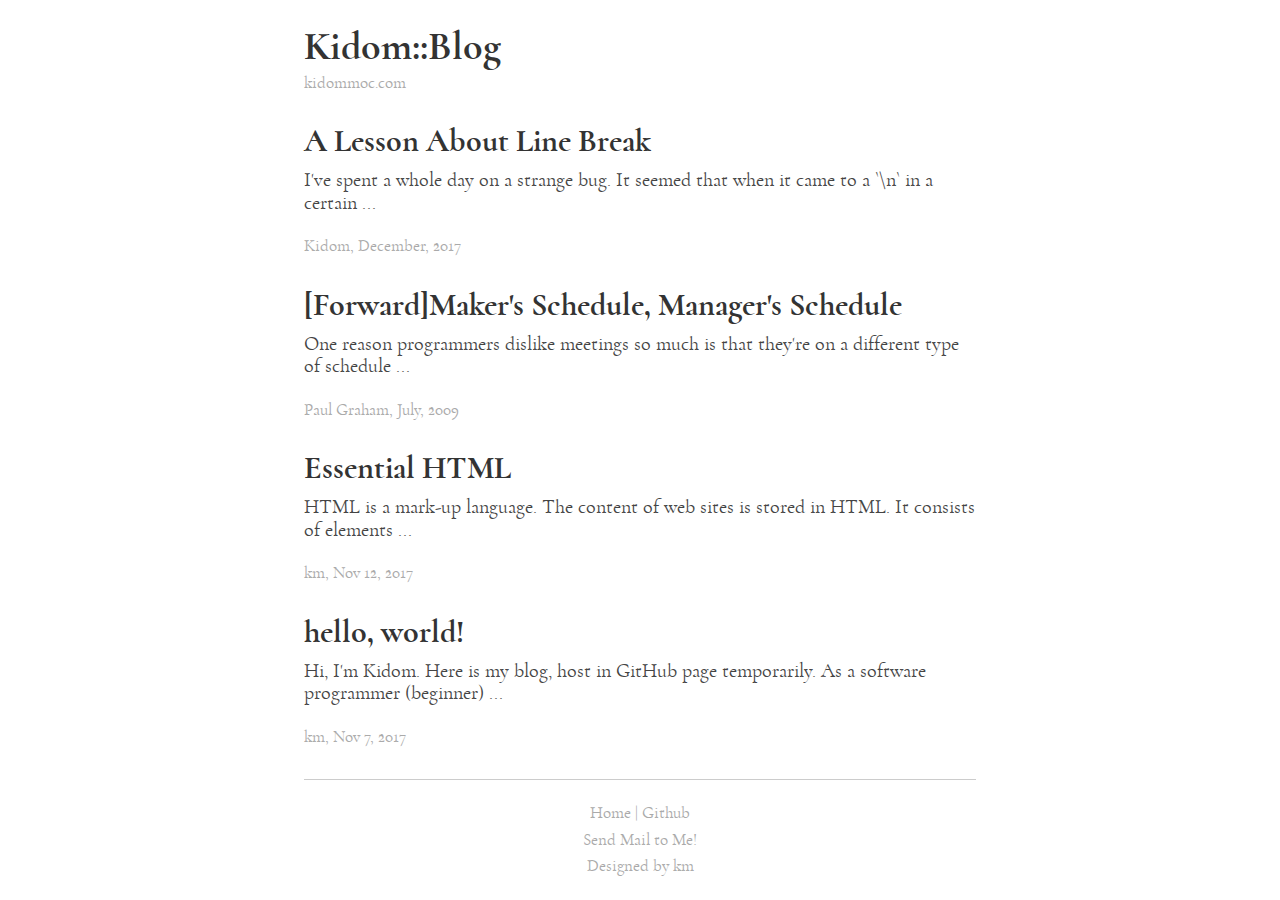
<file: index.html>
<!DOCTYPE html>
<html lang="en">

<head>
	<meta charset="utf-8" />
	<title>Blog -- kidommoc</title>
	<link rel="stylesheet" href="style.css" />
</head>

<body>
	<main>
		<h1>Kidom::Blog</h1>
		<p class="info"><small><a href="http://kidommoc.com/" title="My Home Page">kidommoc.com</a></small></p>
		<bloglist>
			<section>
				<h2><a href="article/4.html">A Lesson About Line Break</a></h2>
				<p>I've spent a whole day on a strange bug. It seemed that when it came to a `\n` in a certain ... </p>
				<p class="info"><small>Kidom, December, 2017</small></p>
			</section>
			<section>
				<h2><a href="article/3.html">[Forward]Maker's Schedule, Manager's Schedule</a></h2>
				<p>One reason programmers dislike meetings so much is that they're on a different type of schedule ...</p>
				<p class="info"><small>Paul Graham, July, 2009</small></p>
			</section>
			<section>
				<h2><a href="article/2.html">Essential HTML</a></h2>
				<p>HTML is a mark-up language. The content of web sites is stored in HTML. It consists of elements ...</p>
				<p class="info"><small>km, Nov 12, 2017</small></p>
			</section>
			<section>
				<h2><a href="article/1.html">hello, world!</a></h2>
				<p>Hi, I'm Kidom. Here is my blog, host in GitHub page temporarily. As a software programmer (beginner) ...</p>
				<p class="info"><small>km, Nov 7, 2017</small></p>
			</section>
		</bloglist>
		<hr />
		<footer>
			<p><small><a href="">Home</a> | <a href="http://github/kidommoc/">Github</a></small></p>
			<p><small><a href="mailto:km@mail.kidommoc.com">Send Mail to Me!</a></small></p>
			<p><small>Designed by km</small></p>
		</footer>
	</main>
</body>

</html>
</file>
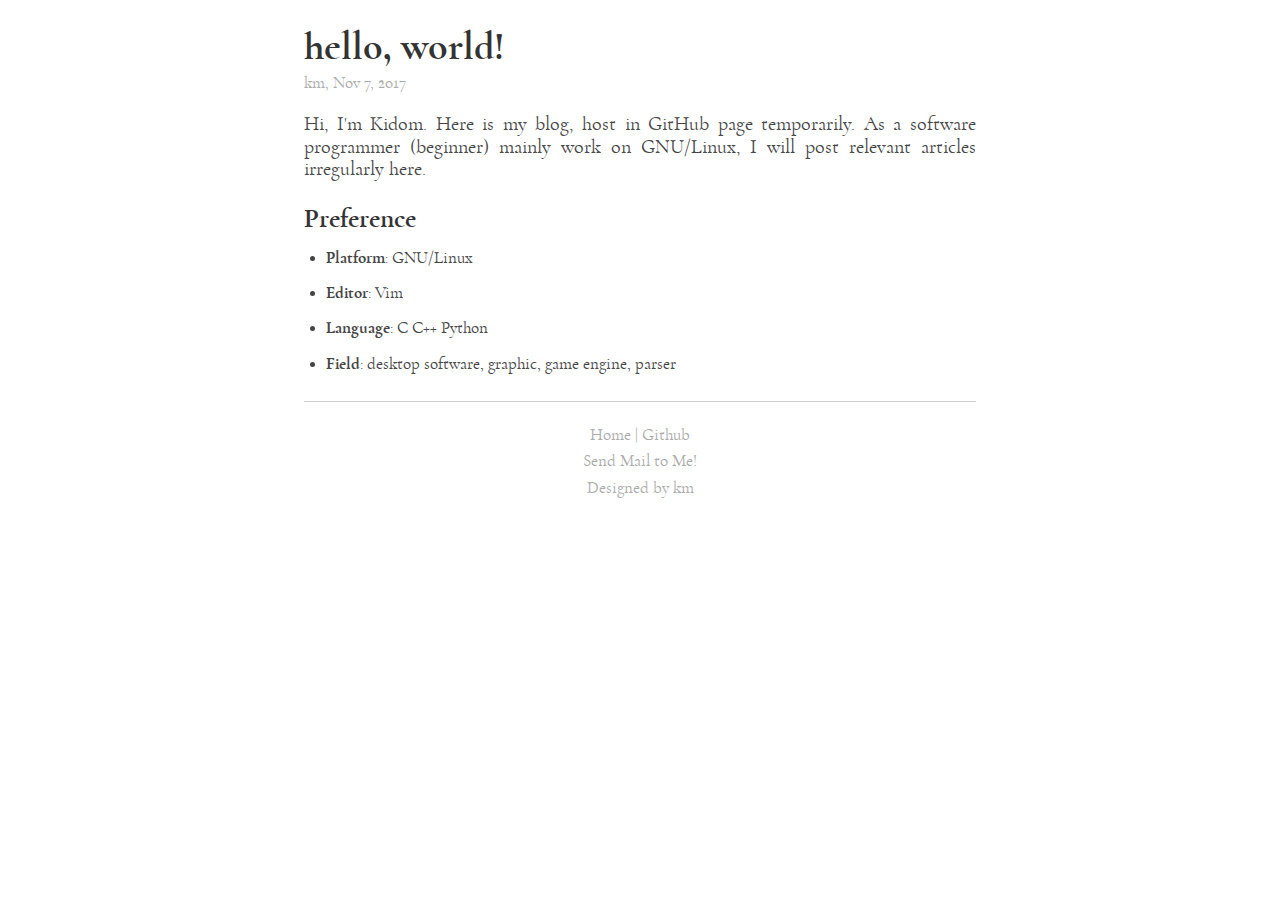
<file: article/1.html>
<!DOCTYPE html>
<html lang="en">

<head>
	<meta charset="utf-8" />
	<title>hello, world! -- kidommoc</title>
	<link rel="stylesheet" href="../style.css" />
	<link rel="stylesheet" href="style.css" />
</head>

<body>
	<main>
		<h1>hello, world!</h1>
		<p><small>km, Nov 7, 2017</small></p>
		<article>
			<p>Hi, I'm Kidom. Here is my blog, host in GitHub page temporarily. As a software programmer (beginner) mainly work on GNU/Linux, I will post relevant articles irregularly here.</p>
			<h2>Preference</h2>
			<ul>
				<li><strong>Platform</strong>: GNU/Linux</li>
				<li><strong>Editor</strong>: Vim</li>
				<li><strong>Language</strong>: C C++ Python</li>
				<li><strong>Field</strong>: desktop software, graphic, game engine, parser</li>
			</ul>
		</article>
		<hr />
		<footer>
			<p><small><a href="../index.html">Home</a> | <a href="http://github/kidommoc/">Github</a></small></p>
			<p><small><a href="mailto:km@mail.kidommoc.com">Send Mail to Me!</a></small></p>
			<p><small>Designed by km</small></p>
		</footer>
	</main>
</body>

</html>
</file>
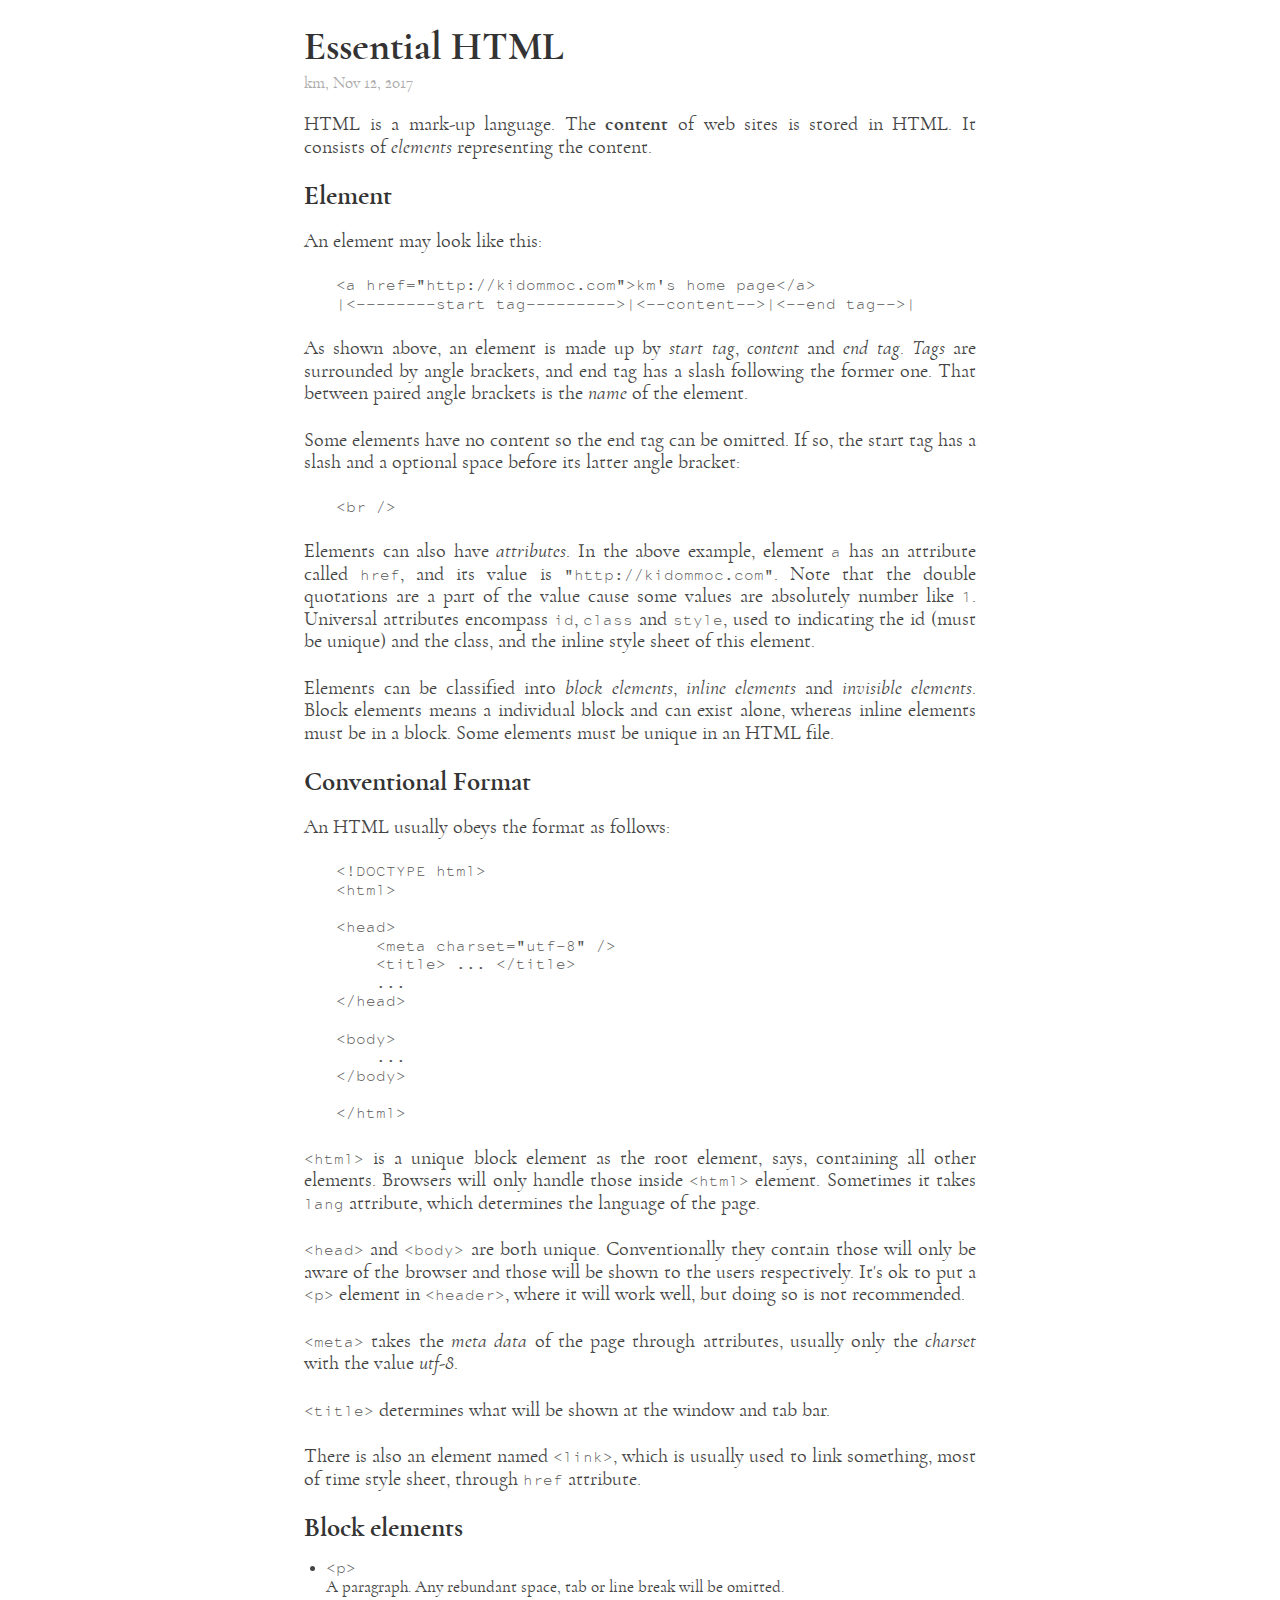
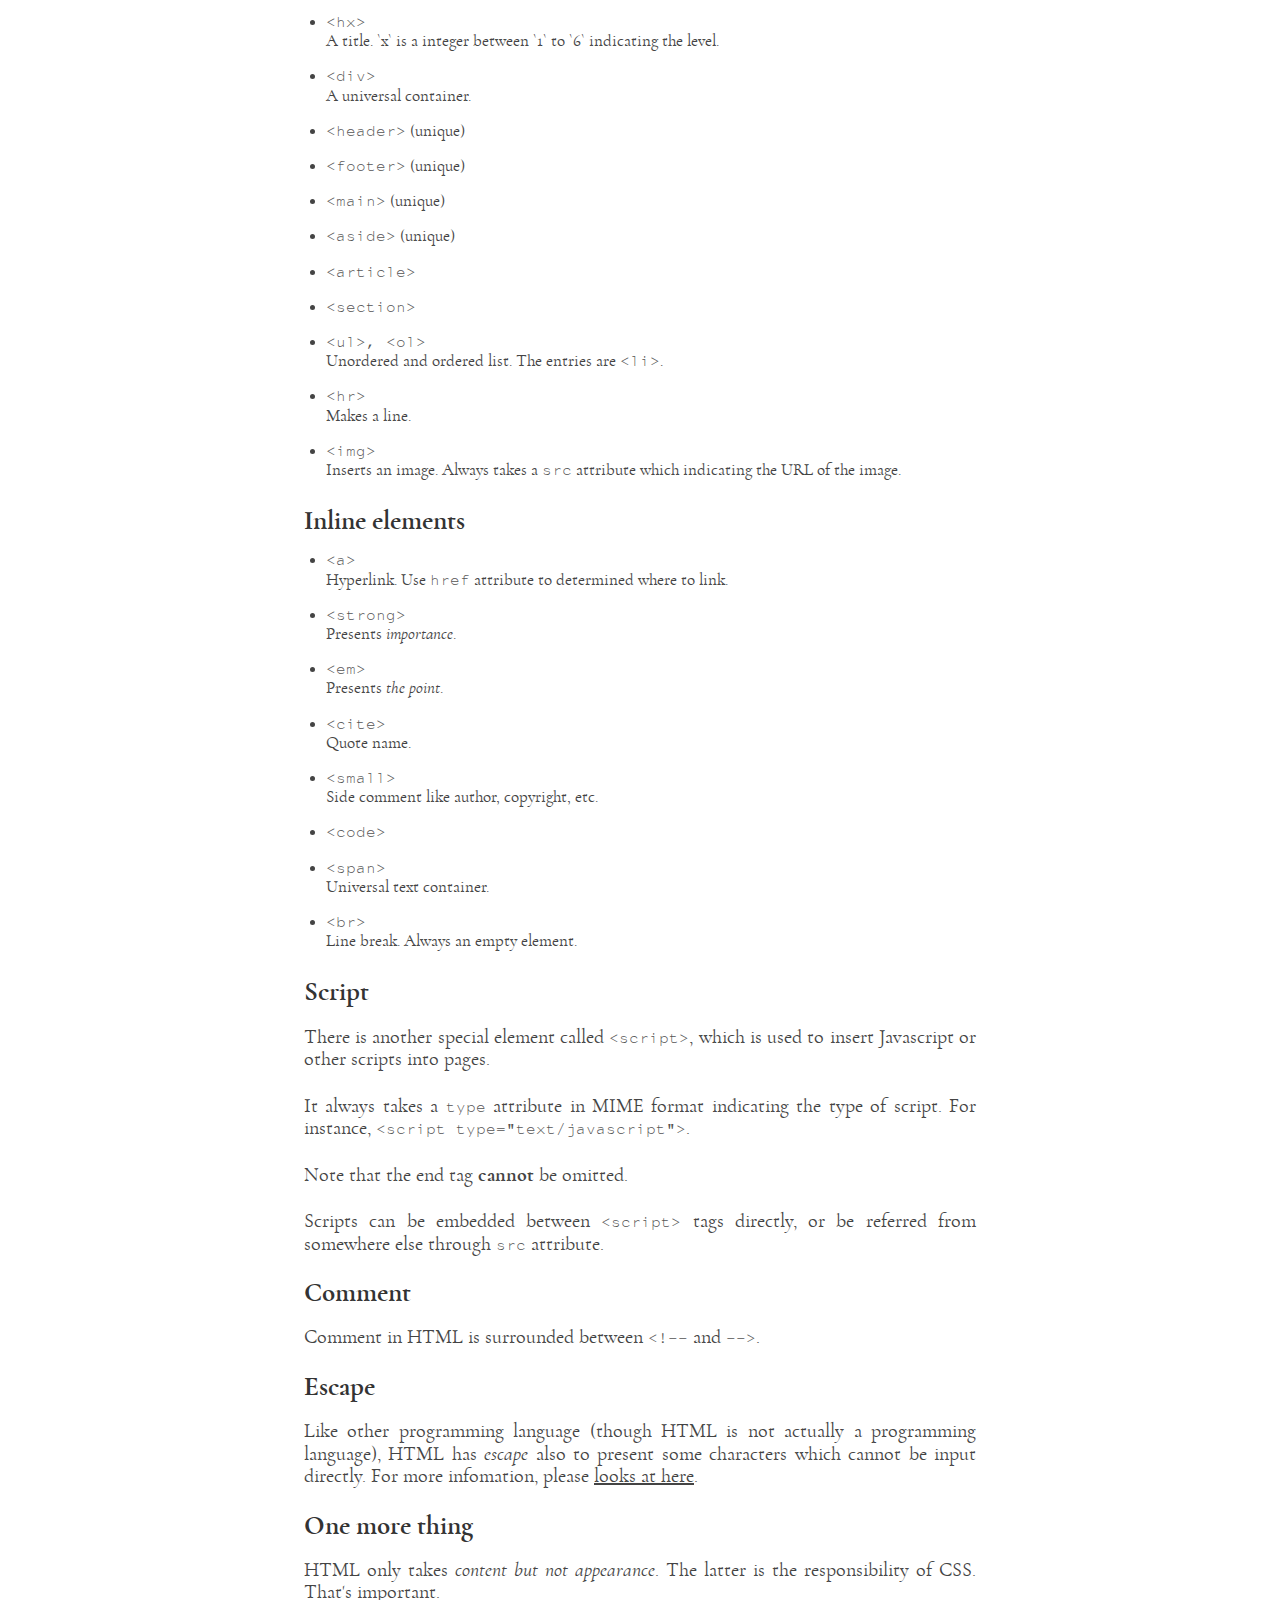
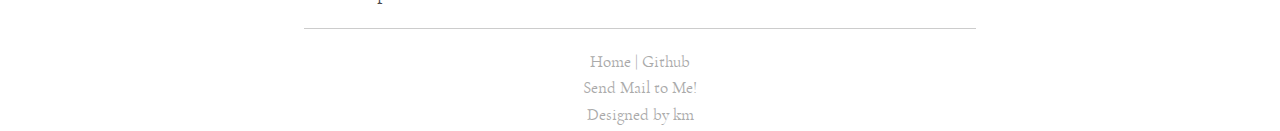
<file: article/2.html>
<!DOCTYPE html>
<html lang="en">

<head>
	<meta charset="utf-8" />
	<title>Essential HTML</title>
	<link rel="stylesheet" href="../style.css" />
	<link rel="stylesheet" href="style.css" />
</head>

<body>
	<main>
		<h1>Essential HTML</h1>
		<p><small>km, Nov 12, 2017</small></p>
		<article>
				<p>HTML is a mark-up language. The <strong>content</strong> of web sites is stored in HTML. It consists of <em>elements</em> representing the content.</p>
			<h2>Element</h2>
			<p>An element may look like this:</p>
			<pre class="block"><code>&lt;a href="http://kidommoc.com"&gt;km's home page&lt;/a&gt;
|&lt;--------start tag---------&gt;|&lt;--content--&gt;|&lt;--end tag--&gt;|</code></pre>
			<p>As shown above, an element is made up by <em>start tag</em>, <em>content</em> and <em>end tag</em>. <em>Tags</em> are surrounded by angle brackets, and end tag has a slash following the former one. That between paired angle brackets is the <em>name</em> of the element.</p>
			<p>Some elements have no content so the end tag can be omitted. If so, the start tag has a slash and a optional space before its latter angle bracket:</p>
			<pre class="block"><code>&lt;br /&gt;</code></pre>
			<p>Elements can also have <em>attributes</em>. In the above example, element <code>a</code> has an attribute called <code>href</code>, and its value is <code>"http://kidommoc.com"</code>. Note that the double quotations are a part of the value cause some values are absolutely number like <code>1</code>. Universal attributes encompass <code>id</code>, <code>class</code> and <code>style</code>, used to indicating the id (must be unique) and the class, and the inline style sheet of this element.</p>
			<p>Elements can be classified into <em>block elements</em>, <em>inline elements</em> and <em>invisible elements</em>. Block elements means a individual block and can exist alone, whereas inline elements must be in a block. Some elements must be unique in an HTML file.</p>
			<h2>Conventional Format</h2>
			<p>An HTML usually obeys the format as follows:</p>
			<pre class="block"><code>&lt;!DOCTYPE html&gt;
&lt;html&gt;

&lt;head&gt;
    &lt;meta charset="utf-8" /&gt;
    &lt;title&gt; ... &lt;/title&gt;
    ...
&lt;/head&gt;

&lt;body&gt;
    ...
&lt;/body&gt;

&lt;/html&gt;</code></pre>
			<p><code>&lt;html&gt;</code> is a unique block element as the root element, says, containing all other elements. Browsers will only handle those inside <code>&lt;html&gt;</code> element. Sometimes it takes <code>lang</code> attribute, which determines the language of the page.</p>
			<p><code>&lt;head&gt;</code> and <code>&lt;body&gt;</code> are both unique. Conventionally they contain those will only be aware of the browser and those will be shown to the users respectively. It's ok to put a <code>&lt;p&gt;</code> element in <code>&lt;header&gt;</code>, where it will work well, but doing so is not recommended.</p>
			<p><code>&lt;meta&gt;</code> takes the <em>meta data</em> of the page through attributes, usually only the <em>charset</em> with the value <em>utf-8</em>.</p>
			<p><code>&lt;title&gt;</code> determines what will be shown at the window and tab bar.</p>
			<p>There is also an element named <code>&lt;link&gt;</code>, which is usually used to link something, most of time style sheet, through <code>href</code> attribute.</p>
			<h2>Block elements</h2>
			<ul>
				<li><code>&lt;p&gt;</code><br />A paragraph. Any rebundant space, tab or line break will be omitted.</li>
				<li><code>&lt;hx&gt;</code><br />A title. `x` is a integer between `1` to `6` indicating the level.</li>
				<li><code>&lt;div&gt;</code><br />A universal container.</li>
				<li><code>&lt;header&gt;</code> (unique)</li>
				<li><code>&lt;footer&gt;</code> (unique)</li>
				<li><code>&lt;main&gt;</code> (unique)</li>
				<li><code>&lt;aside&gt;</code> (unique)</li>
				<li><code>&lt;article&gt;</code></li>
				<li><code>&lt;section&gt;</code></li>
				<li><code>&lt;ul&gt;, &lt;ol&gt;</code><br />Unordered and ordered list. The entries are <code>&lt;li&gt;</code>.</li>
				<li><code>&lt;hr&gt;</code><br />Makes a line.</li>
				<li><code>&lt;img&gt;</code><br />Inserts an image. Always takes a <code>src</code> attribute which indicating the URL of the image.</li>
			</ul>
			<h2>Inline elements</h2>
			<ul>
				<li><code>&lt;a&gt;</code><br />Hyperlink. Use <code>href</code> attribute to determined where to link.</li>
				<li><code>&lt;strong&gt;</code><br />Presents <em>importance</em>.</li>
				<li><code>&lt;em&gt;</code><br />Presents <em>the point</em>.</li>
				<li><code>&lt;cite&gt;</code><br />Quote name.</li>
				<li><code>&lt;small&gt;</code><br />Side comment like author, copyright, etc.</li>
				<li><code>&lt;code&gt;</code></li>
				<li><code>&lt;span&gt;</code><br />Universal text container.</li>
				<li><code>&lt;br&gt;</code><br />Line break. Always an empty element.</li>
			</ul>
			<h2>Script</h2>
			<p>There is another special element called <code>&lt;script&gt;</code>, which is used to insert Javascript or other scripts into pages.</p>
			<p>It always takes a <code>type</code> attribute in MIME format indicating the type of script. For instance, <code>&lt;script type="text/javascript"&gt;</code>.</p>
			<p>Note that the end tag <strong>cannot</strong> be omitted.</p>
			<p>Scripts can be embedded between <code>&lt;script&gt;</code> tags directly, or be referred from somewhere else through <code>src</code> attribute.</p>
			<h2>Comment</h2>
			<p>Comment in HTML is surrounded between <code>&lt;!--</code> and <code>--&gt;</code>.</p>
			<h2>Escape</h2>
			<p>Like other programming language (though HTML is not actually a programming language), HTML has <em>escape</em> also to present some characters which cannot be input directly. For more infomation, please <a href="http://www.elizabethcastro.com/html/extras/entities.html">looks at here</a>.</p>
			<h2>One more thing</h2>
			<p>HTML only takes <em>content but not appearance</em>. The latter is the responsibility of CSS. That's important.</p>
		</article>
		<hr />
		<footer>
			<p><small><a href="../index.html">Home</a> | <a href="http://github/kidommoc/">Github</a></small></p>
			<p><small><a href="mailto:km@mail.kidommoc.com">Send Mail to Me!</a></small></p>
			<p><small>Designed by km</small></p>
		</footer>
	</main>
</body>

</html>
</file>
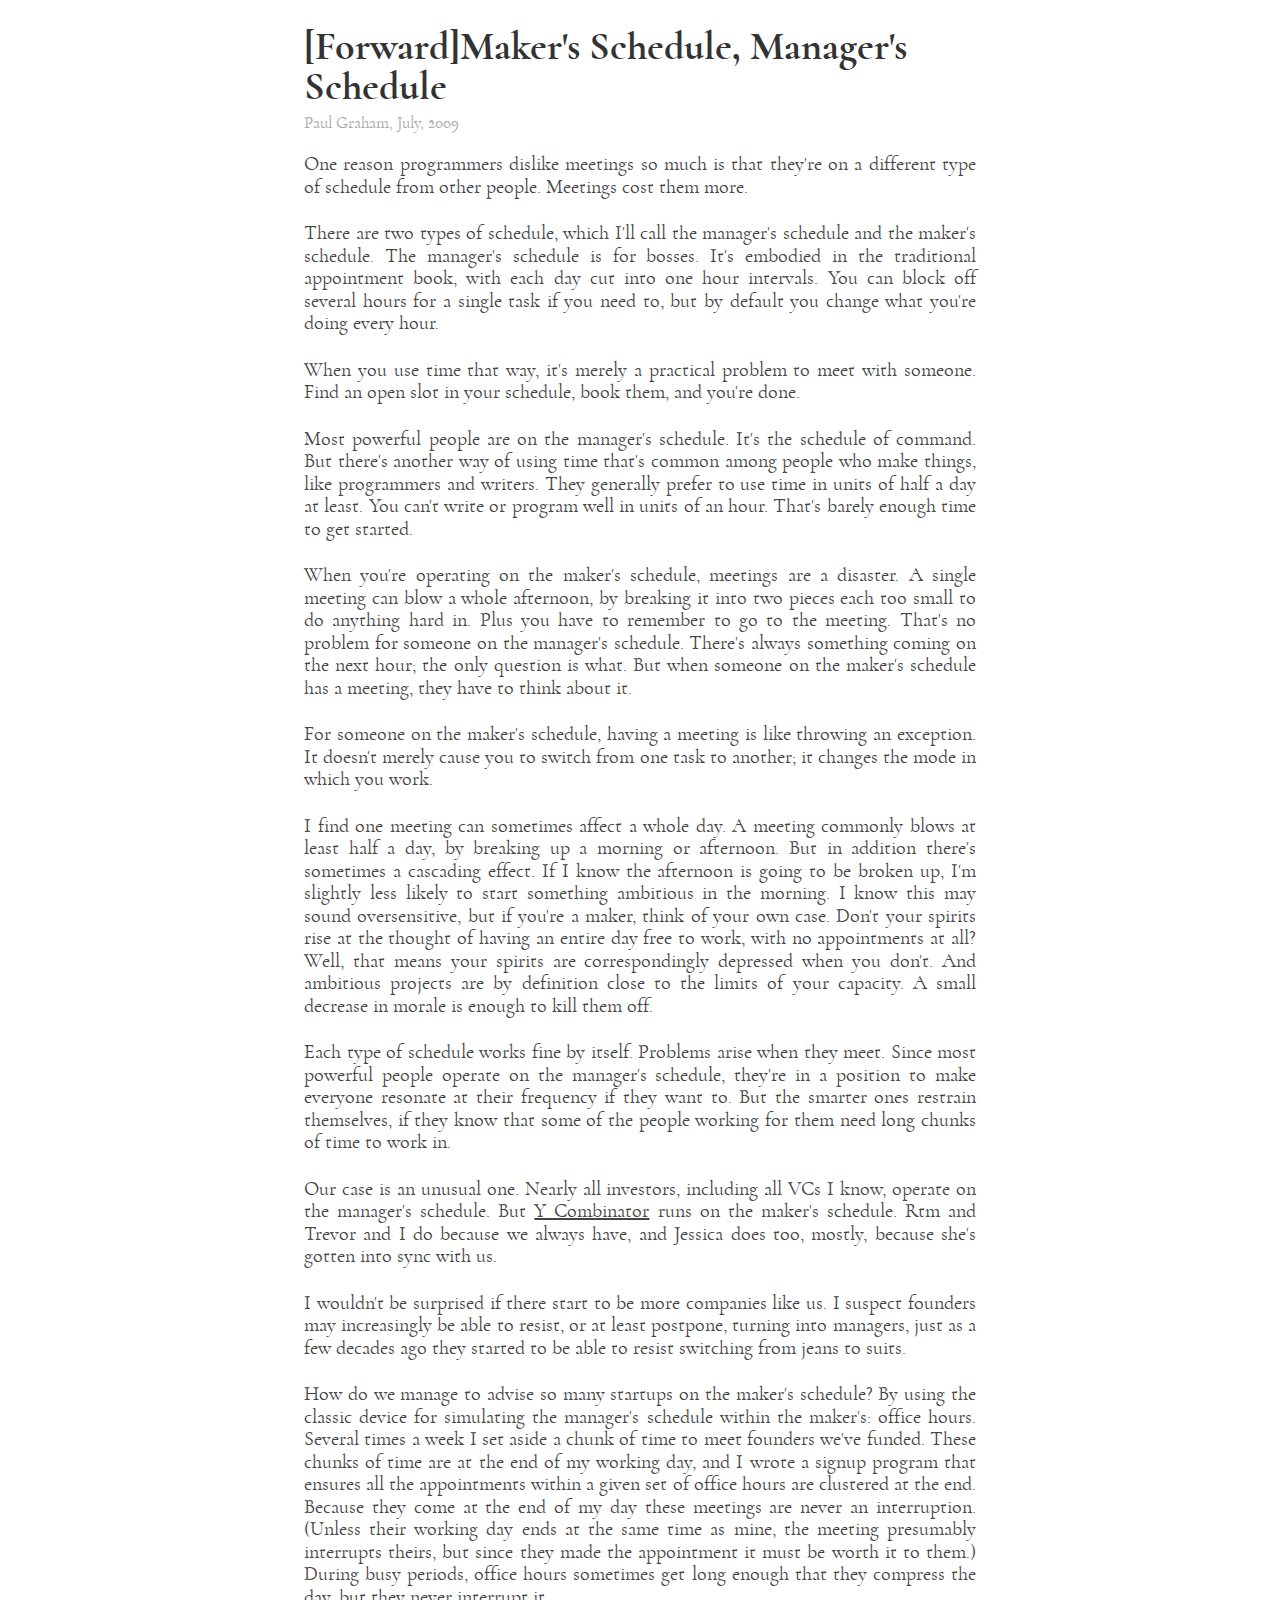
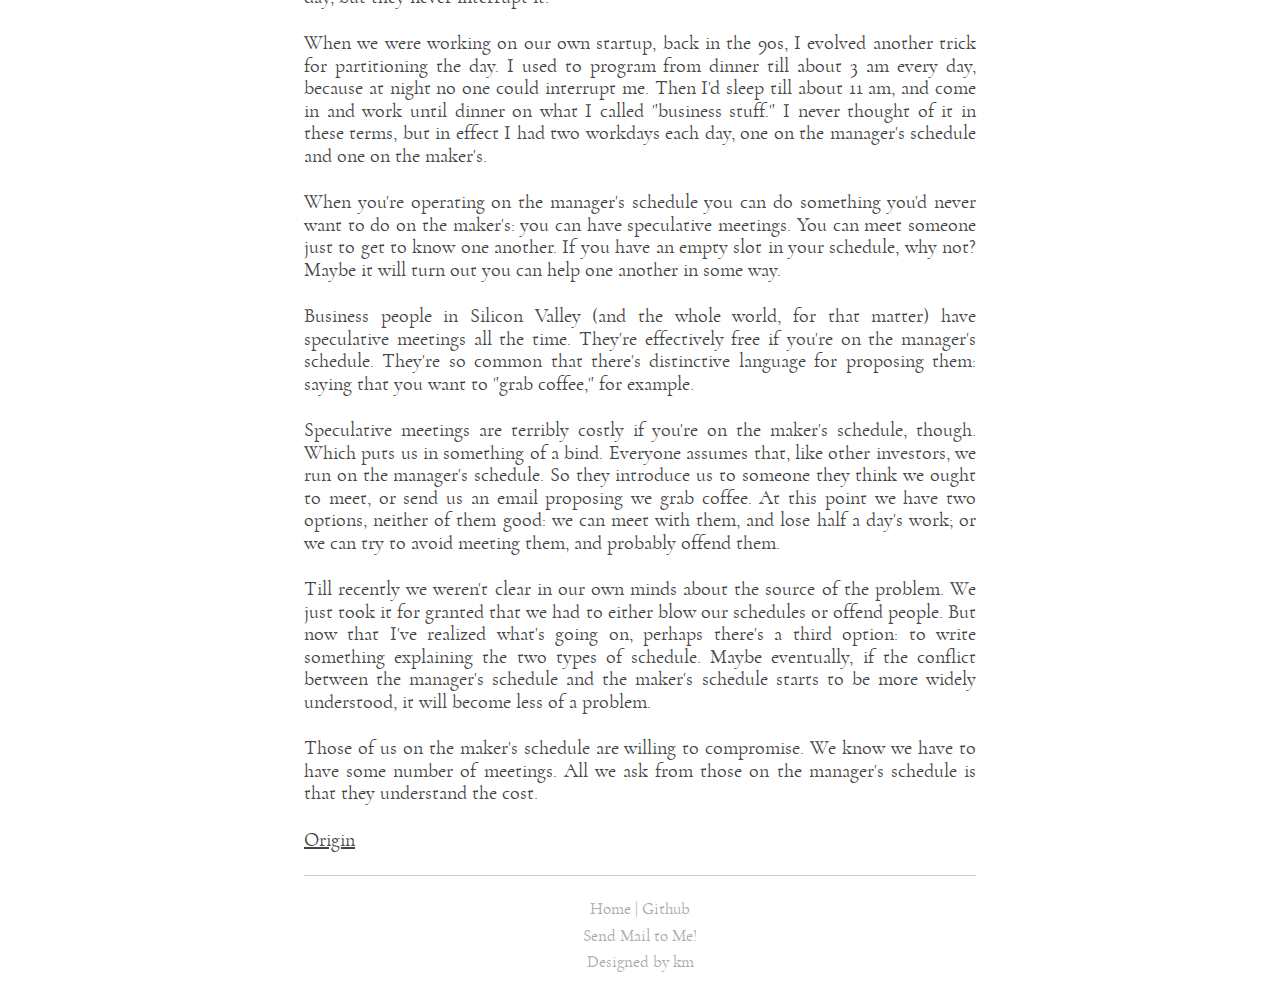
<file: article/3.html>
<!DOCTYPE html>
<html lang="en">

<head>
	<meta charset="utf-8" />
	<title>[Forward]Maker's Schedule, Manager's Schedule</title>
	<link rel="stylesheet" href="../style.css" />
	<link rel="stylesheet" href="style.css" />
</head>

<body>
	<main>
		<h1>[Forward]Maker's Schedule, Manager's Schedule</h1>
		<p><small>Paul Graham, July, 2009</small></p>
		<article>
			<p>One reason programmers dislike meetings so much is that they're on a different type of schedule from other people. Meetings cost them more.</p>
			<p>There are two types of schedule, which I'll call the manager's schedule and the maker's schedule. The manager's schedule is for bosses. It's embodied in the traditional appointment book, with each day cut into one hour intervals. You can block off several hours for a single task if you need to, but by default you change what you're doing every hour.</p>
			<p>When you use time that way, it's merely a practical problem to meet with someone. Find an open slot in your schedule, book them, and you're done.</p>
			<p>Most powerful people are on the manager's schedule. It's the schedule of command. But there's another way of using time that's common among people who make things, like programmers and writers. They generally prefer to use time in units of half a day at least. You can't write or program well in units of an hour. That's barely enough time to get started.</p>
			<p>When you're operating on the maker's schedule, meetings are a disaster. A single meeting can blow a whole afternoon, by breaking it into two pieces each too small to do anything hard in. Plus you have to remember to go to the meeting. That's no problem for someone on the manager's schedule. There's always something coming on the next hour; the only question is what. But when someone on the maker's schedule has a meeting, they have to think about it.</p>
			<p>For someone on the maker's schedule, having a meeting is like throwing an exception. It doesn't merely cause you to switch from one task to another; it changes the mode in which you work.</p>
			<p>I find one meeting can sometimes affect a whole day. A meeting commonly blows at least half a day, by breaking up a morning or afternoon. But in addition there's sometimes a cascading effect. If I know the afternoon is going to be broken up, I'm slightly less likely to start something ambitious in the morning. I know this may sound oversensitive, but if you're a maker, think of your own case. Don't your spirits rise at the thought of having an entire day free to work, with no appointments at all? Well, that means your spirits are correspondingly depressed when you don't. And ambitious projects are by definition close to the limits of your capacity. A small decrease in morale is enough to kill them off.</p>
			<p>Each type of schedule works fine by itself. Problems arise when they meet. Since most powerful people operate on the manager's schedule, they're in a position to make everyone resonate at their frequency if they want to. But the smarter ones restrain themselves, if they know that some of the people working for them need long chunks of time to work in.</p>
			<p>Our case is an unusual one. Nearly all investors, including all VCs I know, operate on the manager's schedule. But <a href="ycombinator.com">Y Combinator</a> runs on the maker's schedule. Rtm and Trevor and I do because we always have, and Jessica does too, mostly, because she's gotten into sync with us.</p>
			<p>I wouldn't be surprised if there start to be more companies like us. I suspect founders may increasingly be able to resist, or at least postpone, turning into managers, just as a few decades ago they started to be able to resist switching from jeans to suits.</p>
			<p>How do we manage to advise so many startups on the maker's schedule? By using the classic device for simulating the manager's schedule within the maker's: office hours. Several times a week I set aside a chunk of time to meet founders we've funded. These chunks of time are at the end of my working day, and I wrote a signup program that ensures all the appointments within a given set of office hours are clustered at the end. Because they come at the end of my day these meetings are never an interruption. (Unless their working day ends at the same time as mine, the meeting presumably interrupts theirs, but since they made the appointment it must be worth it to them.) During busy periods, office hours sometimes get long enough that they compress the day, but they never interrupt it.</p>
			<p>When we were working on our own startup, back in the 90s, I evolved another trick for partitioning the day. I used to program from dinner till about 3 am every day, because at night no one could interrupt me. Then I'd sleep till about 11 am, and come in and work until dinner on what I called "business stuff." I never thought of it in these terms, but in effect I had two workdays each day, one on the manager's schedule and one on the maker's.</p>
			<p>When you're operating on the manager's schedule you can do something you'd never want to do on the maker's: you can have speculative meetings. You can meet someone just to get to know one another. If you have an empty slot in your schedule, why not? Maybe it will turn out you can help one another in some way.</p>
			<p>Business people in Silicon Valley (and the whole world, for that matter) have speculative meetings all the time. They're effectively free if you're on the manager's schedule. They're so common that there's distinctive language for proposing them: saying that you want to "grab coffee," for example.</p>
			<p>Speculative meetings are terribly costly if you're on the maker's schedule, though. Which puts us in something of a bind. Everyone assumes that, like other investors, we run on the manager's schedule. So they introduce us to someone they think we ought to meet, or send us an email proposing we grab coffee. At this point we have two options, neither of them good: we can meet with them, and lose half a day's work; or we can try to avoid meeting them, and probably offend them.</p>
			<p>Till recently we weren't clear in our own minds about the source of the problem. We just took it for granted that we had to either blow our schedules or offend people. But now that I've realized what's going on, perhaps there's a third option: to write something explaining the two types of schedule. Maybe eventually, if the conflict between the manager's schedule and the maker's schedule starts to be more widely understood, it will become less of a problem.</p>
			<p>Those of us on the maker's schedule are willing to compromise. We know we have to have some number of meetings. All we ask from those on the manager's schedule is that they understand the cost.</p>
			<p><a href="http://www.paulgraham.com/makersschedule.html">Origin</a></p>
		</article>
		<hr />
		<footer>
			<p><small><a href="../index.html">Home</a> | <a href="http://github/kidommoc/">Github</a></small></p>
			<p><small><a href="mailto:km@mail.kidommoc.com">Send Mail to Me!</a></small></p>
			<p><small>Designed by km</small></p>
		</footer>
	</main>
</body>

</html>
</file>
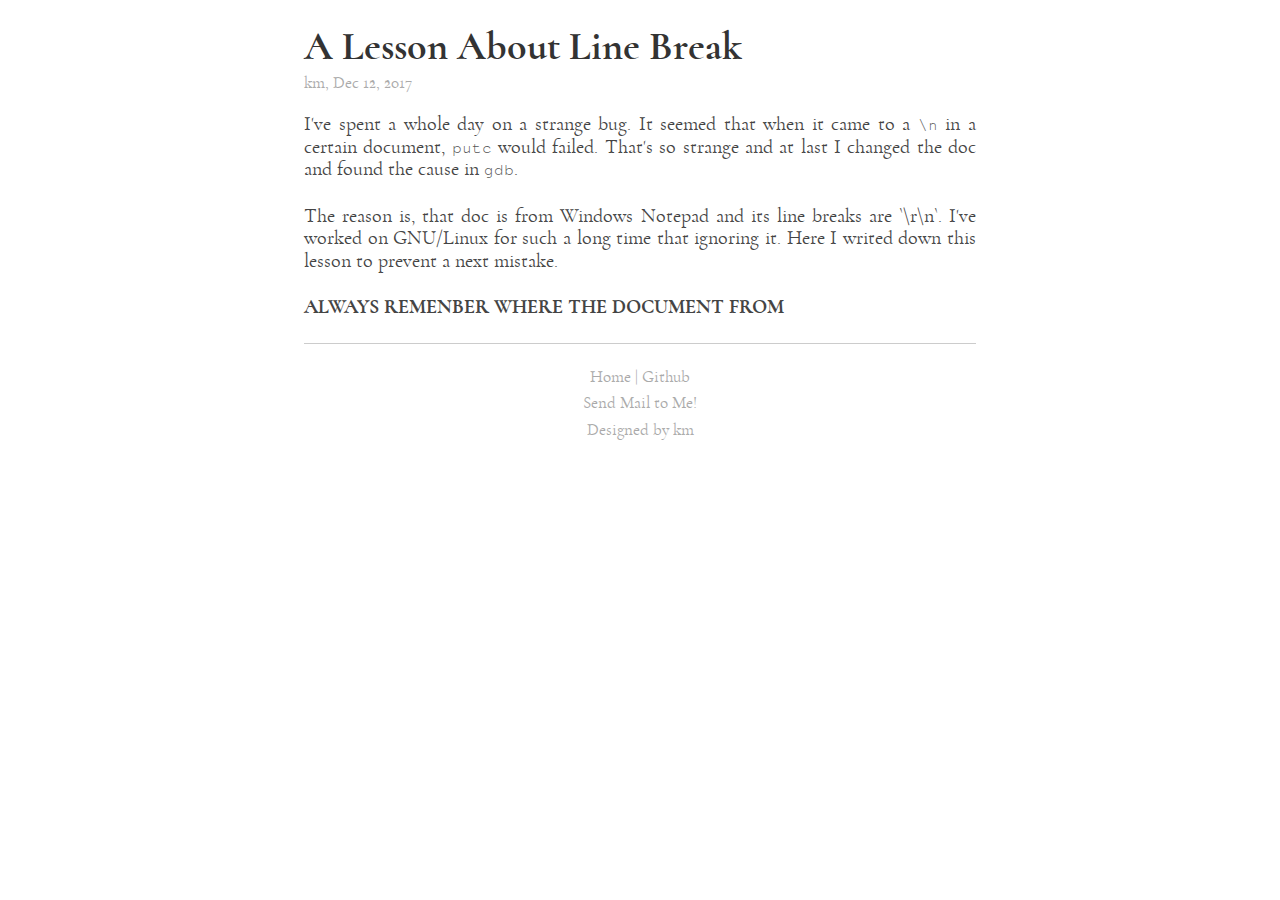
<file: article/4.html>
<!DOCTYPE html>
<html lang="en">

<head>
	<meta charset="utf-8" />
	<title>A Lesson About Line Break</title>
	<link rel="stylesheet" href="../style.css" />
	<link rel="stylesheet" href="style.css" />
</head>

<body>
	<main>
		<h1>A Lesson About Line Break</h1>
		<p><small>km, Dec 12, 2017</small></p>
		<article>
				<p>I've spent a whole day on a strange bug. It seemed that when it came to a <code>\n</code> in a certain document, <code>putc</code> would failed. That's so strange and at last I changed the doc and found the cause in <code>gdb</code>.</p>
			<p>The reason is, that doc is from Windows Notepad and its line breaks are `\r\n`. I've worked on GNU/Linux for such a long time that ignoring it. Here I writed down this lesson to prevent a next mistake.</p>
			<p><strong>ALWAYS REMENBER WHERE THE DOCUMENT FROM</strong></p>
		</article>
		<hr />
		<footer>
			<p><small><a href="../index.html">Home</a> | <a href="http://github/kidommoc/">Github</a></small></p>
			<p><small><a href="mailto:km@mail.kidommoc.com">Send Mail to Me!</a></small></p>
			<p><small>Designed by km</small></p>
		</footer>
	</main>
</body>

</html>
</file>
<file: style.css>
/* fonts */
@import url("fonts.css");

/* global */
body {
	font-size: 100%;
	margin: 0rem;
	font-family: "Cormorant";
	line-height: 1.125;
}

/* list */
main {
	margin-left: auto;
	margin-right: auto;
	padding-left: 0.75rem;
	padding-right: 0.75rem;
	max-width: 42rem;
}

p {
	font-size:1.25rem;
	color: #444444;
}

p.info {
	margin-bottom: 2rem;
	color: #AAAAAA;
}

small {
	color:#AAAAAA;
}

h1, h2, h3 {
	line-height: 1;
	color: #333333;
}

h1 {
	margin-bottom: -1rem;
	font-size: 2.5rem;
}

h2 {
	margin-bottom: -0.5rem;
	font-size: 2rem;
}

a {
	color: inherit;
	text-decoration: none;
}

a:focus {
	text-decoration: underline;
}

/* footer */
footer {
	margin-left: auto;
	margin-right: auto;
	padding-bottom: 2rem;
	text-align: center;
}

footer p {
	margin-bottom: -1rem;
}

/* hr */
hr {
	margin-left: auto;
	margin-right: auto;
	height: 1px;
	border: none;
	border-top: 1px solid #CCCCCC;
}
</file>
<file: article/style.css>
/* article */
article p {
	text-align: justify;
	margin-bottom: 1.5rem;
}

article h1 {
	margin-top: 1rem;
	margin-bottom: 1rem;
	font-size: 2rem;
}

article h2 {
	margin-top: 1rem;
	margin-bottom: 1rem;
	font-size: 1.7rem;
}

article h3 {
	margin-top: 1rem;
	margin-bottom: 1rem;
	font-size: 1.4rem;
}

article p.blockquote {
	margin-left: 2rem;
	margin-right: 1.25rem;
}

article pre.block {
	margin-top: 1rem;
	margin-bottom: 1.5rem;
	margin-left: 2rem;
	margin-right: 1.25rem;
	overflow: auto;
	overflow-y: hidden;
}

article pre.inline {
	display: inline;
}

article code {
	font-size: 1rem;
	color: #555555;
	font-family: "NotCourierSans";
}

article ul, ol {
	margin-bottom: 1.75rem;
	padding-left: 1.35rem;
	color: #444444;
}

article li {
	font-size: 1.0675em;
	margin-bottom: 1rem;
}

article hr {
	max-width: 95%;
}

article img {
	margin-left: auto;
	margin-right: auto;
	max-width: 85%;
}

article a {
	text-decoration: underline;
}

article i {
	height: 1rem;
	width: 1rem;
}
</file>
